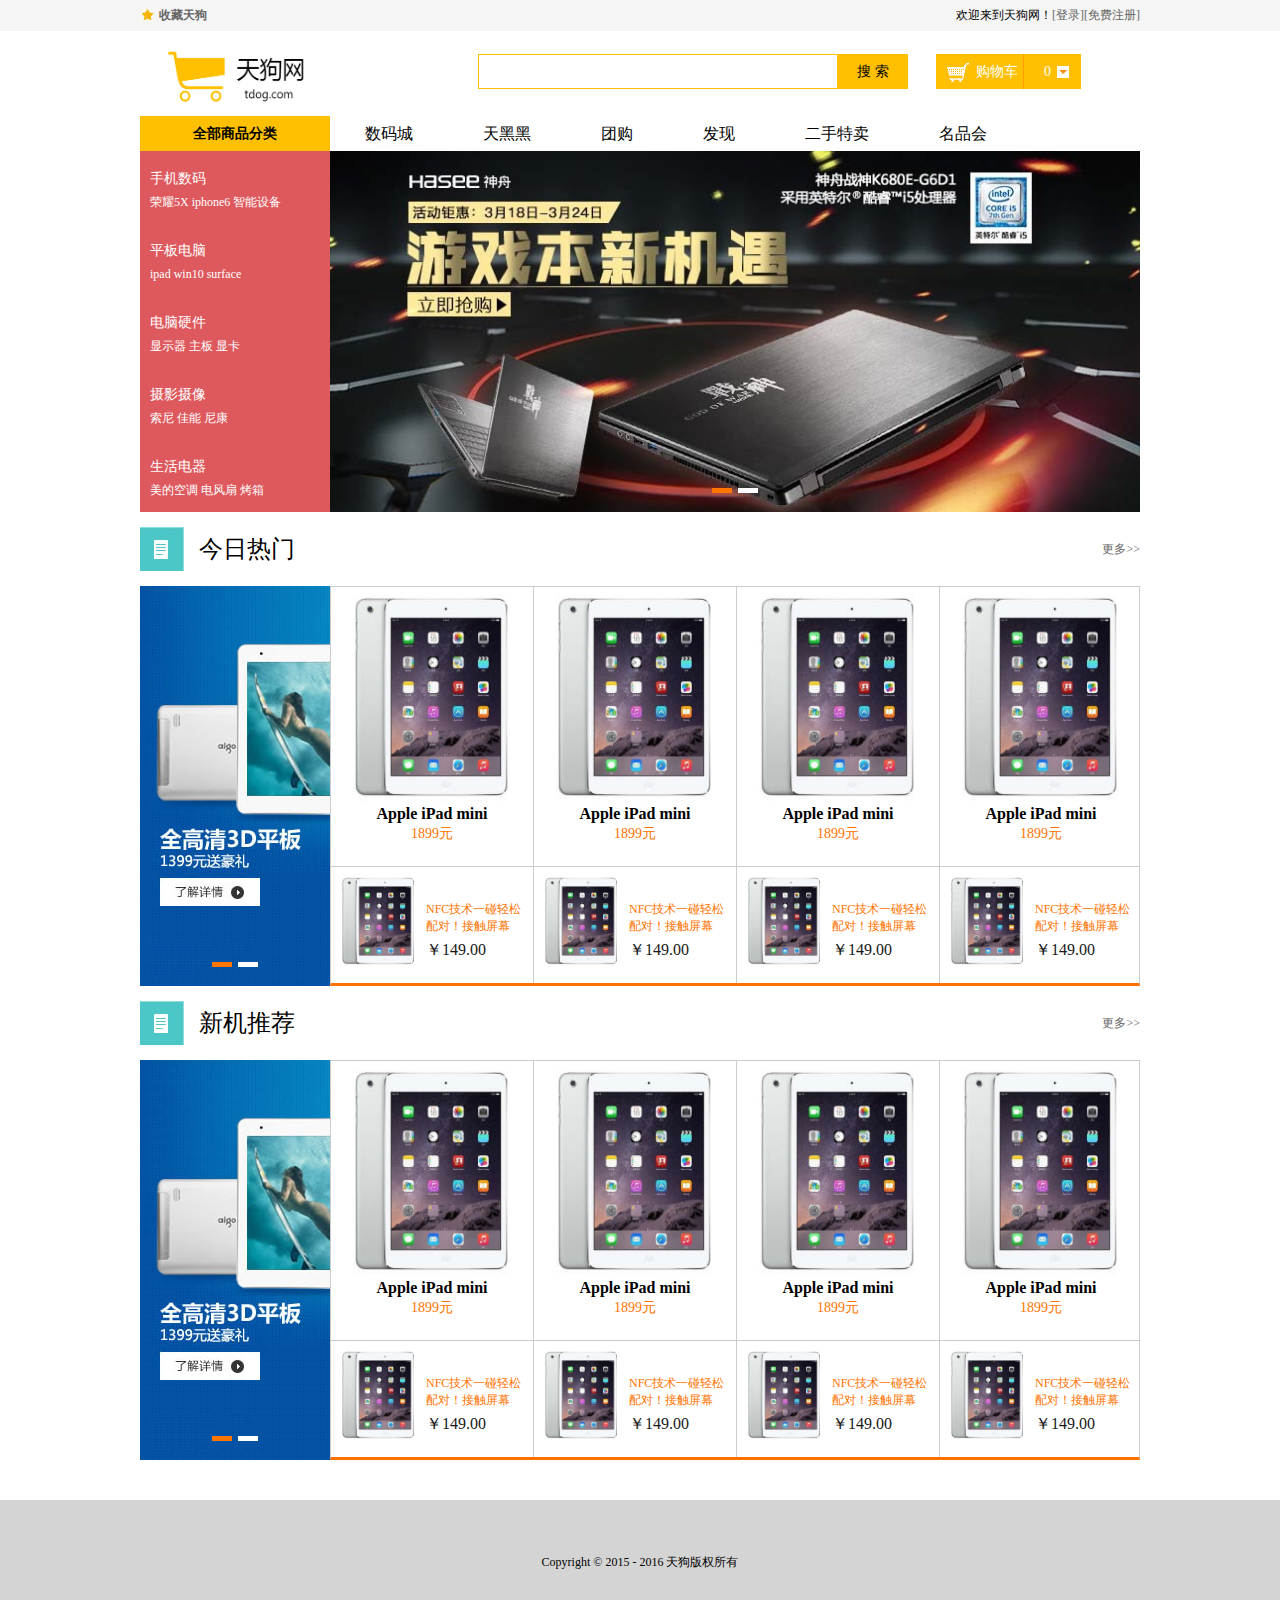
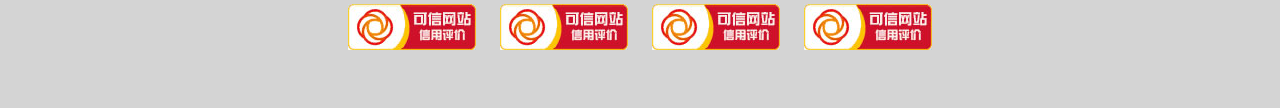
<file: index.html>
<!doctype html>
<html>
<head>
<meta charset="utf-8">
<title>天狗网主页</title>
<link type="text/css" rel="stylesheet" href="style/reset.css">
<link type="text/css" rel="stylesheet" href="style/main.css">
<link rel="shortcut icon" href="bitbug_favicon.ico" />
</head>
<body>
<div class="headerBar">
	<div class="topBar">
		<div class="comWidth">
			<div class="leftArea">
				<a href="#" class="collection">收藏天狗</a>
			</div>
			<div class="rightArea">
				欢迎来到天狗网！<a href="login.html">[登录]</a><a href="register.html">[免费注册]</a>
			</div>
		</div>
	</div>
	<div class="logoBar">
		<div class="comWidth clearfix">
			<div class="logo fl">
				<a href="#"><img src="images/logo.png" alt="天狗网"></a>
			</div>
			<div class="search_box fl">
				<input type="text" class="search_text fl">
				<input type="button" value="搜 索" class="search_btn fr">
			</div>
			<div class="shopCar fr">
				<span class="shopText fl">购物车</span>
				<span class="shopNum fl">0</span>
			</div>
		</div>
	</div>
	<div class="navBox">
		<div class="comWidth clearfix">
			<div class="shopClass fl">
				<h3>全部商品分类<i class="shopClass_icon"></i></h3>
				<div class="shopClass_show">
					<dl class="shopClass_item">
						<dt><a href="filter.html" class="b">手机数码</a></dt>
						<dd><a href="filter.html">荣耀5X</a> <a href="filter.html">iphone6</a> <a href="filter.html">智能设备</a></dd>
					</dl>
					<dl class="shopClass_item">
						<dt><a href="filter.html" class="b">平板电脑</a></dt>
						<dd><a href="filter.html">ipad</a> <a href="filter.html">win10</a> <a href="filter.html">surface</a></dd>
					</dl>
					<dl class="shopClass_item">
						<dt><a href="filter.html" class="b">电脑硬件</a></dt>
						<dd><a href="filter.html">显示器</a> <a href="filter.html">主板</a> <a href="filter.html">显卡</a></dd>
					</dl>
					<dl class="shopClass_item">
						<dt><a href="filter.html" class="b">摄影摄像</a></dt>
						<dd><a href="filter.html">索尼</a> <a href="filter.html">佳能</a> <a href="filter.html">尼康</a></dd>
					</dl>
					<dl class="shopClass_item">
						<dt><a href="filter.html" class="b">生活电器</a></dt>
						<dd><a href="filter.html">美的空调</a> <a href="filter.html">电风扇</a> <a href="filter.html">烤箱</a></dd>
					</dl>
				</div>
				<div>
					<div class="shopClass_list hide">
						<div class="shopClass_cont">
							<dl class="shopList_item">
								<dt>热门手机</dt>
								<dd>
									<a href="#">小米</a><a href="#">华为</a><a href="#">iphone</a><a href="#">三星</a><a href="#">oppo</a><a href="#">魅族</a>
								</dd>
							</dl>
							<dl class="shopList_item">
								<dt>特色手机</dt>
								<dd>
									<a href="#">千元</a><a href="#">指纹解锁</a><a href="#">2K屏</a><a href="#">yunos</a><a href="#">大屏</a><a href="#">双卡双待</a><a href="#">美颜</a><a href="#">外观</a><a href="#">性能怪兽</a><a href="#">合约机</a><a href="#">性价比</a><a href="#">个性设计</a><a href="#">高端</a>
								</dd>
							</dl>
							<dl class="shopList_item">
								<dt>智能设备</dt>
								<dd>
									<a href="#">智能手表</a><a href="#">智能手环</a><a href="#">VR</a><a href="#">无人机</a><a href="#">智能排插</a><a href="#">智能配件</a><a href="#">运动感知</a>
								</dd>
							</dl>
						</div>
					</div>
					<div class="shopClass_list hide">
						<div class="shopClass_cont">
							<dl class="shopList_item">
								<dt>笔记本</dt>
								<dd>
									<a href="#">分类</a><a href="#">分类</a><a href="#">分类</a><a href="#">分类</a><a href="#">分类</a><a href="#">分类</a>
								</dd>
							</dl>
							<dl class="shopList_item">
								<dt>平板</dt>
								<dd>
									<a href="#">分类</a><a href="#">分类</a><a href="#">分类</a><a href="#">分类</a><a href="#">分类</a><a href="#">分类</a><a href="#">分类</a><a href="#">分类</a><a href="#">分类</a><a href="#">分类</a><a href="#">分类</a><a href="#">分类</a><a href="#">分类</a>
								</dd>
							</dl>
						</div>
					</div>
					<div class="shopClass_list hide">
						<div class="shopClass_cont">
							<dl class="shopList_item">
								<dt>电脑组装</dt>
								<dd>
									<a href="#">分类</a><a href="#">分类</a><a href="#">分类</a><a href="#">分类</a><a href="#">分类</a><a href="#">分类</a>
								</dd>
							</dl>
							<dl class="shopList_item">
								<dt>外设配件</dt>
								<dd>
									<a href="#">分类</a><a href="#">分类</a><a href="#">分类</a><a href="#">分类</a><a href="#">分类</a><a href="#">分类</a><a href="#">分类</a><a href="#">分类</a><a href="#">分类</a><a href="#">分类</a><a href="#">分类</a><a href="#">分类</a><a href="#">分类</a>
								</dd>
							</dl>
							<dl class="shopList_item">
								<dt>移动存储</dt>
								<dd>
									<a href="#">分类</a><a href="#">分类</a><a href="#">分类</a><a href="#">分类</a><a href="#">分类</a><a href="#">分类</a><a href="#">分类</a>
								</dd>
							</dl>
						</div>
					</div>
					<div class="shopClass_list hide">
						<div class="shopClass_cont">
							<dl class="shopList_item">
								<dt>数码相机</dt>
								<dd>
									<a href="#">分类</a><a href="#">分类</a><a href="#">分类</a><a href="#">分类</a><a href="#">分类</a><a href="#">分类</a>
								</dd>
							</dl>
							<dl class="shopList_item">
								<dt>专业单反</dt>
								<dd>
									<a href="#">分类</a><a href="#">分类</a><a href="#">分类</a><a href="#">分类</a><a href="#">分类</a><a href="#">分类</a><a href="#">分类</a><a href="#">分类</a><a href="#">分类</a><a href="#">分类</a><a href="#">分类</a><a href="#">分类</a><a href="#">分类</a>
								</dd>
							</dl>
						</div>
					</div>
					<div class="shopClass_list hide">
						<div class="shopClass_cont">
							<dl class="shopList_item">
								<dt>品牌产品</dt>
								<dd>
									<a href="#">分类</a><a href="#">分类</a><a href="#">分类</a><a href="#">分类</a><a href="#">分类</a><a href="#">分类</a>
								</dd>
							</dl>
							<dl class="shopList_item">
								<dt>厨房电器</dt>
								<dd>
									<a href="#">分类</a><a href="#">分类</a><a href="#">分类</a><a href="#">分类</a><a href="#">分类</a><a href="#">分类</a><a href="#">分类</a><a href="#">分类</a><a href="#">分类</a><a href="#">分类</a><a href="#">分类</a><a href="#">分类</a><a href="#">分类</a>
								</dd>
							</dl>
							<dl class="shopList_item">
								<dt>生活电器</dt>
								<dd>
									<a href="#">分类</a><a href="#">分类</a><a href="#">分类</a><a href="#">分类</a><a href="#">分类</a><a href="#">分类</a><a href="#">分类</a>
								</dd>
							</dl>
						</div>
					</div>
				</div>
			</div>
			<ul class="nav fl">
				<li><a href="#" class="active">数码城</a></li>
				<li><a href="#">天黑黑</a></li>
				<li><a href="#">团购</a></li>
				<li><a href="#">发现</a></li>
				<li><a href="#">二手特卖</a></li>
				<li><a href="#">名品会</a></li>
			</ul>
		</div>
	</div>
	</div>
<div class="banner comWidth clearfix">
	<div class="banner_bar banner_big">
		<ul class="imgBox">
			<li><a href="#"><img src="images/banner/banner_01.jpg" alt="banner"></a></li>
			<li><a href="#"><img src="images/banner/banner_02.jpg" alt="banner"></a></li>
			<li><a href="#"><img src="images/banner/banner_01.jpg" alt="banner"></a></li>
		</ul>
		<div class="imgNum">
			<a href="#" class="active"></a><a href="#"></a>
		</div>
	</div>
</div>
<div class="shopTit comWidth">
	<span class="icon"></span><h3>今日热门</h3>
	<a href="#" class="more">更多&gt;&gt;</a>
</div>
<div class="shopList comWidth clearfix">
	<div class="leftArea">
		<div class="banner_bar banner_sm">
			<ul class="imgBox">
				<li><a href="#"><img src="images/banner/banner_sm_01.jpg" alt="banner"></a></li>
				<li><a href="#"><img src="images/banner/banner_sm_02.jpg" alt="banner"></a></li>
				<li><a href="#"><img src="images/banner/banner_sm_01.jpg" alt="banner"></a></li>
			</ul>
			<div class="imgNum">
				<a href="#" class="active"></a><a href="#"></a>
			</div>
		</div>
	</div>
	<div class="rightArea">
		<div class="shopList_top clearfix">
			<div class="shop_item">
				<div class="shop_img">
					<a href="details.html"><img src="images/shopImg.jpg" alt=""></a>
				</div>
				<h3>Apple iPad mini</h3>
				<p>1899元</p>
			</div>
			<div class="shop_item">
				<div class="shop_img">
					<a href="details.html"><img src="images/shopImg.jpg" alt=""></a>
				</div>
				<h3>Apple iPad mini</h3>
				<p>1899元</p>
			</div>
			<div class="shop_item">
				<div class="shop_img">
					<a href="details.html"><img src="images/shopImg.jpg" alt=""></a>
				</div>
				<h3>Apple iPad mini</h3>
				<p>1899元</p>
			</div>
			<div class="shop_item">
				<div class="shop_img">
					<a href="details.html"><img src="images/shopImg.jpg" alt=""></a>
				</div>
				<h3>Apple iPad mini</h3>
				<p>1899元</p>
			</div>
		</div>
		<div class="shopList_sm clearfix">
			<div class="shopItem_sm">
				<div class="shopItem_smImg">
					<a href="details.html"><img src="images/shopImg.jpg" alt=""></a>
				</div>
				<div class="shopItem_text">
					<p>NFC技术一碰轻松配对！接触屏幕</p>
					<h3>￥149.00	</h3>
				</div>
			</div>
			<div class="shopItem_sm">
				<div class="shopItem_smImg">
					<a href="details.html"><img src="images/shopImg.jpg" alt=""></a>
				</div>
				<div class="shopItem_text">
					<p>NFC技术一碰轻松配对！接触屏幕</p>
					<h3>￥149.00	</h3>
				</div>
			</div>
			<div class="shopItem_sm">
				<div class="shopItem_smImg">
					<a href="details.html"><img src="images/shopImg.jpg" alt=""></a>
				</div>
				<div class="shopItem_text">
					<p>NFC技术一碰轻松配对！接触屏幕</p>
					<h3>￥149.00	</h3>
				</div>
			</div>
			<div class="shopItem_sm">
				<div class="shopItem_smImg">
					<a href="details.html"><img src="images/shopImg.jpg" alt=""></a>
				</div>
				<div class="shopItem_text">
					<p>NFC技术一碰轻松配对！接触屏幕</p>
					<h3>￥149.00	</h3>
				</div>
			</div>
		</div>
	</div>
</div>
<div class="shopTit comWidth">
	<span class="icon"></span><h3>新机推荐</h3>
	<a href="#" class="more">更多&gt;&gt;</a>
</div>
<div class="shopList comWidth clearfix">
	<div class="leftArea">
		<div class="banner_bar banner_sm">
			<ul class="imgBox">
				<li><a href="#"><img src="images/banner/banner_sm_01.jpg" alt="banner"></a></li>
				<li><a href="#"><img src="images/banner/banner_sm_02.jpg" alt="banner"></a></li>
				<li><a href="#"><img src="images/banner/banner_sm_01.jpg" alt="banner"></a></li>
			</ul>
			<div class="imgNum">
				<a href="#" class="active"><a href="#"></a>
			</div>
		</div>
	</div>
	<div class="rightArea">
		<div class="shopList_top clearfix">
			<div class="shop_item">
				<div class="shop_img">
					<a href="details.html"><img src="images/shopImg.jpg" alt=""></a>
				</div>
				<h3>Apple iPad mini</h3>
				<p>1899元</p>
			</div>
			<div class="shop_item">
				<div class="shop_img">
					<a href="details.html"><img src="images/shopImg.jpg" alt=""></a>
				</div>
				<h3>Apple iPad mini</h3>
				<p>1899元</p>
			</div>
			<div class="shop_item">
				<div class="shop_img">
					<a href="details.html"><img src="images/shopImg.jpg" alt=""></a>
				</div>
				<h3>Apple iPad mini</h3>
				<p>1899元</p>
			</div>
			<div class="shop_item">
				<div class="shop_img">
					<a href="details.html"><img src="images/shopImg.jpg" alt=""></a>
				</div>
				<h3>Apple iPad mini</h3>
				<p>1899元</p>
			</div>
		</div>
		<div class="shopList_sm clearfix">
			<div class="shopItem_sm">
				<div class="shopItem_smImg">
					<a href="details.html"><img src="images/shopImg.jpg" alt=""></a>
				</div>
				<div class="shopItem_text">
					<p>NFC技术一碰轻松配对！接触屏幕</p>
					<h3>￥149.00	</h3>
				</div>
			</div>
			<div class="shopItem_sm">
				<div class="shopItem_smImg">
					<a href="details.html"><img src="images/shopImg.jpg" alt=""></a>
				</div>
				<div class="shopItem_text">
					<p>NFC技术一碰轻松配对！接触屏幕</p>
					<h3>￥149.00	</h3>
				</div>
			</div>
			<div class="shopItem_sm">
				<div class="shopItem_smImg">
					<a href="details.html"><img src="images/shopImg.jpg" alt=""></a>
				</div>
				<div class="shopItem_text">
					<p>NFC技术一碰轻松配对！接触屏幕</p>
					<h3>￥149.00	</h3>
				</div>
			</div>
			<div class="shopItem_sm">
				<div class="shopItem_smImg">
					<a href="details.html"><img src="images/shopImg.jpg" alt=""></a>
				</div>
				<div class="shopItem_text">
					<p>NFC技术一碰轻松配对！接触屏幕</p>
					<h3>￥149.00	</h3>
				</div>
			</div>
		</div>
	</div>
</div>
<div class="hr_25"></div>
<div class="footer">
	<p>Copyright &copy; 2015 - 2016 天狗版权所有</p>
	<p class="web"><a href="#"><img src="images/webLogo.jpg" alt="logo"></a><a href="#"><img src="images/webLogo.jpg" alt="logo"></a><a href="#"><img src="images/webLogo.jpg" alt="logo"></a><a href="#"><img src="images/webLogo.jpg" alt="logo"></a></p>
</div>
<script src="js/jquery.min.js"></script>
<script src="js/main.js"></script>
</body>
</html>
</file>
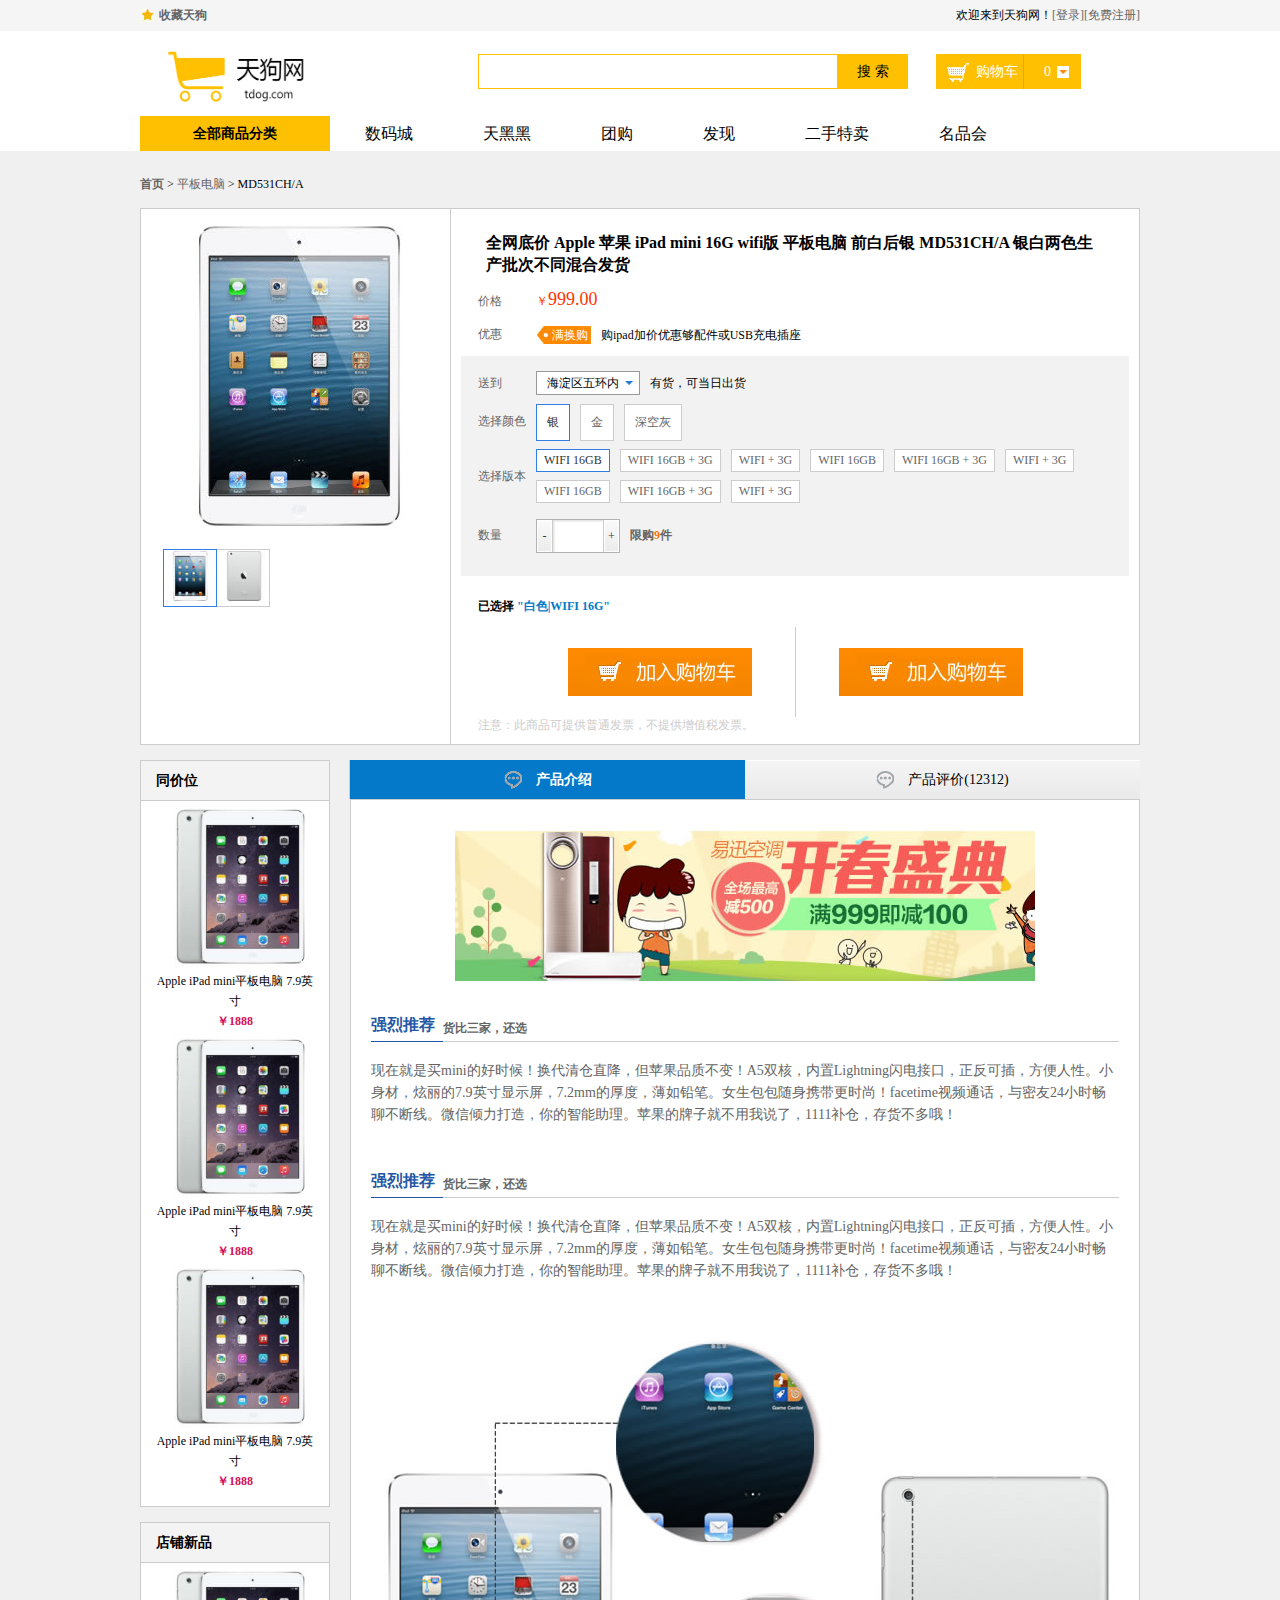
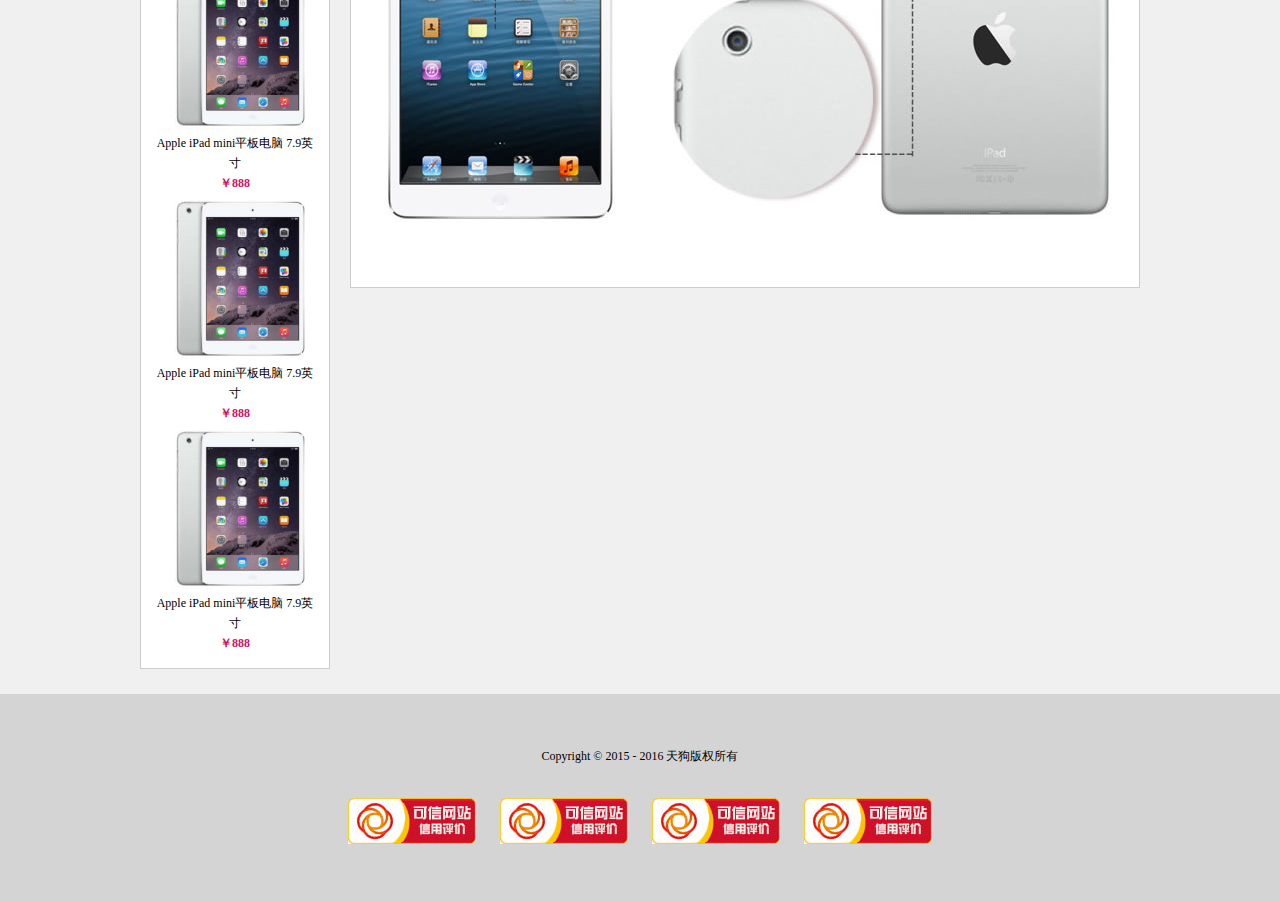
<file: details.html>
<!doctype html>
<html>
<head>
<meta charset="utf-8">
<title>商品详情页</title>
<link type="text/css" rel="stylesheet" href="style/reset.css">
<link type="text/css" rel="stylesheet" href="style/main.css">
<link rel="shortcut icon" href="bitbug_favicon.ico" />
</head>
<body class="grey">
<div class="headerBar">
	<div class="topBar">
		<div class="comWidth">
			<div class="leftArea">
				<a href="#" class="collection">收藏天狗</a>
			</div>
			<div class="rightArea">
				欢迎来到天狗网！<a href="login.html">[登录]</a><a href="register.html">[免费注册]</a>
			</div>
		</div>
	</div>
	<div class="logoBar">
		<div class="comWidth">
			<div class="logo fl">
				<a href="index.html"><img src="images/logo.png" alt="天狗网"></a>
			</div>
			<div class="search_box fl">
				<input type="text" class="search_text fl">
				<input type="button" value="搜 索" class="search_btn fr">
			</div>
			<div class="shopCar fr">
				<span class="shopText fl">购物车</span>
				<span class="shopNum fl">0</span>
			</div>
		</div>
	</div>
	<div class="navBox">
		<div class="comWidth clearfix">
			<div class="shopClass fl">
				<h3>全部商品分类<i class="shopClass_icon"></i></h3>
			</div>
			<ul class="nav fl">
				<li><a href="#">数码城</a></li>
				<li><a href="#">天黑黑</a></li>
				<li><a href="#">团购</a></li>
				<li><a href="#">发现</a></li>
				<li><a href="#">二手特卖</a></li>
				<li><a href="#">名品会</a></li>
			</ul>
		</div>
	</div>
</div>
<div class="userPosition comWidth">
	<strong><a href="#">首页</a></strong>
	<span>&nbsp;&gt;&nbsp;</span>
	<a href="#">平板电脑</a>
	<span>&nbsp;&gt;&nbsp;</span>
	<em>MD531CH/A</em>
</div>
<div class="description_info comWidth">
	<div class="description clearfix">
		<div class="leftArea">
			<div class="description_imgs">
				<div class="big">
					<img src="images/des_big.jpg">
					<img src="images/des_big2.jpg" class="hide">
				</div>
				<ul class="des_smimg clearfix">
					<li class="active"><a href="##"><img src="images/des_sm.jpg"></a></li>
					<li><a href="##"><img src="images/des_sm2.jpg"></a></li>
				</ul>
			</div>
		</div>
		<div class="rightArea">
			<div class="des_content">
				<h3 class="des_content_tit">全网底价 Apple 苹果 iPad mini 16G wifi版 平板电脑 前白后银 MD531CH/A 银白两色生
产批次不同混合发货</h3>
				<div class="dl clearfix">
					<div class="dt">价格</div>
					<div class="dd clearfix"><span class="des_money"><em>￥</em>999.00</span></div>
				</div>
				<div class="dl clearfix">
					<div class="dt">优惠</div>
					<div class="dd clearfix"><span class="hg"><i class="hg_icon">满换购</i><em>购ipad加价优惠够配件或USB充电插座</em></span></div>
				</div>
				<div class="des_position">
					<div class="dl clearfix">
						<div class="dt">送到</div>
						<div class="dd clearfix">
							<div class="select">
								<h3>海淀区五环内</h3><span></span>
							</div>
							<span class="theGoods">有货，可当日出货</span>
						</div>
					</div>
					<div class="dl clearfix">
						<div class="dt colorSelect">选择颜色</div>
						<div class="dd clearfix">
							<div class="des_item des_item_acitve">
								银
							</div>
							<div class="des_item">
								金
							</div>
							<div class="des_item">
								深空灰
							</div>
						</div>
					</div>
					<div class="dl clearfix">
						<div class="dt des_select_more">选择版本</div>
						<div class="dd clearfix ">
							<div class="des_item des_item_sm des_item_acitve">
								WIFI 16GB
							</div>
							<div class="des_item des_item_sm">
								WIFI 16GB + 3G
							</div>
							<div class="des_item des_item_sm">
								WIFI + 3G
							</div>
							<div class="des_item des_item_sm">
								WIFI 16GB
							</div>
							<div class="des_item des_item_sm">
								WIFI 16GB + 3G
							</div>
							<div class="des_item des_item_sm">
								WIFI + 3G
							</div>
							<div class="des_item des_item_sm">
								WIFI 16GB
							</div>
							<div class="des_item des_item_sm">
								WIFI 16GB + 3G
							</div>
							<div class="des_item des_item_sm">
								WIFI + 3G
							</div>
						</div>
					</div>
					<div class="dl">
						<div class="dt des_num">数量</div>
						<div class="dd clearfix">
							<div class="des_number">
								<div class="reduction">-</div>
								<div class="des_input">
									<input type="text">
								</div>
								<div class="plus">+</div>
							</div>
							<span class="xg">限购<em>9</em>件</span>
						</div>
					</div>
				</div>
				<div class="des_select">
					已选择 <span>"白色|WIFI 16G"</span>
				</div>
				<div class="shop_buy">
					<a href="#" class="shopping_btn"></a>
					<span class="line"></span>
					<a href="#" class="buy_btn"></a>
				</div>
				<div class="notes">
					注意：此商品可提供普通发票，不提供增值税发票。
				</div>
			</div>
		</div>
	</div>
</div>
<div class="hr_15"></div>
<div class="des_info comWidth clearfix">
	<div class="leftArea">
		<div class="recommend">
			<h3 class="tit">同价位</h3>
			<div class="item">
				<div class="item_cont">
					<div class="img_item">
						<a href="#"><img src="images/shopImg.jpg" alt=""></a>
					</div>
					<p><a href="#">Apple iPad mini平板电脑 7.9英寸</a></p>
					<p class="money">￥1888</p>
				</div>
			</div>
			<div class="item">
				<div class="item_cont">
					<div class="img_item">
						<a href="#"><img src="images/shopImg.jpg" alt=""></a>
					</div>
					<p><a href="#">Apple iPad mini平板电脑 7.9英寸</a></p>
					<p class="money">￥1888</p>
				</div>
			</div>
			<div class="item">
				<div class="item_cont">
					<div class="img_item">
						<a href="#"><img src="images/shopImg.jpg" alt=""></a>
					</div>
					<p><a href="#">Apple iPad mini平板电脑 7.9英寸</a></p>
					<p class="money">￥1888</p>
				</div>
			</div>
		</div>
		<div class="hr_15"></div>
		<div class="recommend">
			<h3 class="tit">店铺新品</h3>
			<div class="item">
				<div class="item_cont">
					<div class="img_item">
						<a href="#"><img src="images/shopImg.jpg" alt=""></a>
					</div>
					<p><a href="#">Apple iPad mini平板电脑 7.9英寸</a></p>
					<p class="money">￥888</p>
				</div>
			</div>
			<div class="item">
				<div class="item_cont">
					<div class="img_item">
						<a href="#"><img src="images/shopImg.jpg" alt=""></a>
					</div>
					<p><a href="#">Apple iPad mini平板电脑 7.9英寸</a></p>
					<p class="money">￥888</p>
				</div>
			</div>
			<div class="item">
				<div class="item_cont">
					<div class="img_item">
						<a href="#"><img src="images/shopImg.jpg" alt=""></a>
					</div>
					<p><a href="#">Apple iPad mini平板电脑 7.9英寸</a></p>
					<p class="money">￥888</p>
				</div>
			</div>
		</div>
	</div>
	<div class="rightArea">
		<ul class="des_tit">
			<li class="active"><span>产品介绍</span></li>
			<li><span>产品评价(12312)</span></li>
		</ul>
		<div>
			<div class="des_infoContent">
				<div class="ad">
					<a href="#"><img src="images/ad.jpg"></a>
				</div>
				<div class="info_text">
					<div class="info_tit">
						<h3>强烈推荐</h3><h4>货比三家，还选</h4>
					</div>
					<p>现在就是买mini的好时候！换代清仓直降，但苹果品质不变！A5双核，内置Lightning闪电接口，正反可插，方便人性。小身材，炫丽的7.9英寸显示屏，7.2mm的厚度，薄如铅笔。女生包包随身携带更时尚！facetime视频通话，与密友24小时畅聊不断线。微信倾力打造，你的智能助理。苹果的牌子就不用我说了，1111补仓，存货不多哦！</p>
					<div class="hr_45"></div>
					<div class="info_tit">
						<h3>强烈推荐</h3><h4>货比三家，还选</h4>
					</div>
					<p>现在就是买mini的好时候！换代清仓直降，但苹果品质不变！A5双核，内置Lightning闪电接口，正反可插，方便人性。小身材，炫丽的7.9英寸显示屏，7.2mm的厚度，薄如铅笔。女生包包随身携带更时尚！facetime视频通话，与密友24小时畅聊不断线。微信倾力打造，你的智能助理。苹果的牌子就不用我说了，1111补仓，存货不多哦！</p>
					<div class="hr_45"></div>
					<img src="images/pad.jpg" class="center">
					<div class="hr_45"></div>
				</div>
			</div>
			<div class="des_infoContent hide">
				<h3 class="shopDes_tit">商品评价</h3>
				<div class="score_box clearfix">
					<div class="score">
						<span>4.7</span><em>分</em>
					</div>
					<div class="score_speed">
						<ul class="score_speed_text">
							<li class="speed_01">非常不满意</li>
							<li class="speed_02">不满意</li>
							<li class="speed_03">一般</li>
							<li class="speed_04">满意</li>
							<li>非常满意</li>
						</ul>
						<div class="score_num">
							4.7<i></i>
						</div>
						<p>共12345位买家参与评分</p>
					</div>
				</div>
				<div class="review_tab">
					<ul class="review fl">
						<li><a href="#" class="active">全部</a></li>
						<li><a href="#">满意（3121）</a></li>
						<li><a href="#">一般（321）</a></li>
						<li><a href="#">不满意（1121）</a></li>
					</ul>
					<div class="review_sort fr">
						<a href="#" class="review_time">时间排序</a><a href="#" class="review_reco">推荐排序</a>
					</div>
				</div>
				<div class="review_listBox">
					<div class="review_list clearfix">
						<div class="review_userHead fl">
							<div class="review_user">
								<img src="images/userhead.jpg" alt="">
								<p>18***42</p>
								<p>金色会员</p>
							</div>
						</div>
						<div class="review_cont">
							<div class="review_t clearfix">
								<div class="starsBox fl"><span class="stars"></span><span class="stars"></span><span class="stars"></span><span class="stars"></span><span class="stars"></span></div>
								<span class="stars_text fl">5分 满意</span>
							</div>
							<p>宝贝不错，物美价廉</p>
							<p><a href="#" class="ding">顶(0)</a><a href="#" class="cai">踩(0)</a></p>
						</div>
					</div>
					<div class="review_list clearfix">
						<div class="review_userHead fl">
							<div class="review_user">
								<img src="images/userhead.jpg" alt="">
								<p>18***42</p>
								<p>金色会员</p>
							</div>
						</div>
						<div class="review_cont">
							<div class="review_t clearfix">
								<div class="starsBox fl"><span class="stars"></span><span class="stars"></span><span class="stars"></span><span class="stars"></span><span class="stars"></span></div>
								<span class="stars_text fl">5分 满意</span>
							</div>
							<p>宝贝不错，物美价廉</p>
							<p><a href="#" class="ding">顶(0)</a><a href="#" class="cai">踩(0)</a></p>
						</div>
					</div>
					<div class="hr_25"></div>
				</div>
			</div>
		</div>

	</div>
</div>
<div class="hr_25"></div>
<div class="footer">
	<p>Copyright &copy; 2015 - 2016 天狗版权所有</p>
	<p class="web"><a href="#"><img src="images/webLogo.jpg" alt="logo"></a><a href="#"><img src="images/webLogo.jpg" alt="logo"></a><a href="#"><img src="images/webLogo.jpg" alt="logo"></a><a href="#"><img src="images/webLogo.jpg" alt="logo"></a></p>
<script src="js/jquery.min.js"></script>
<script src="js/main.js"></script>
</div>
</body>
</html>
</file>
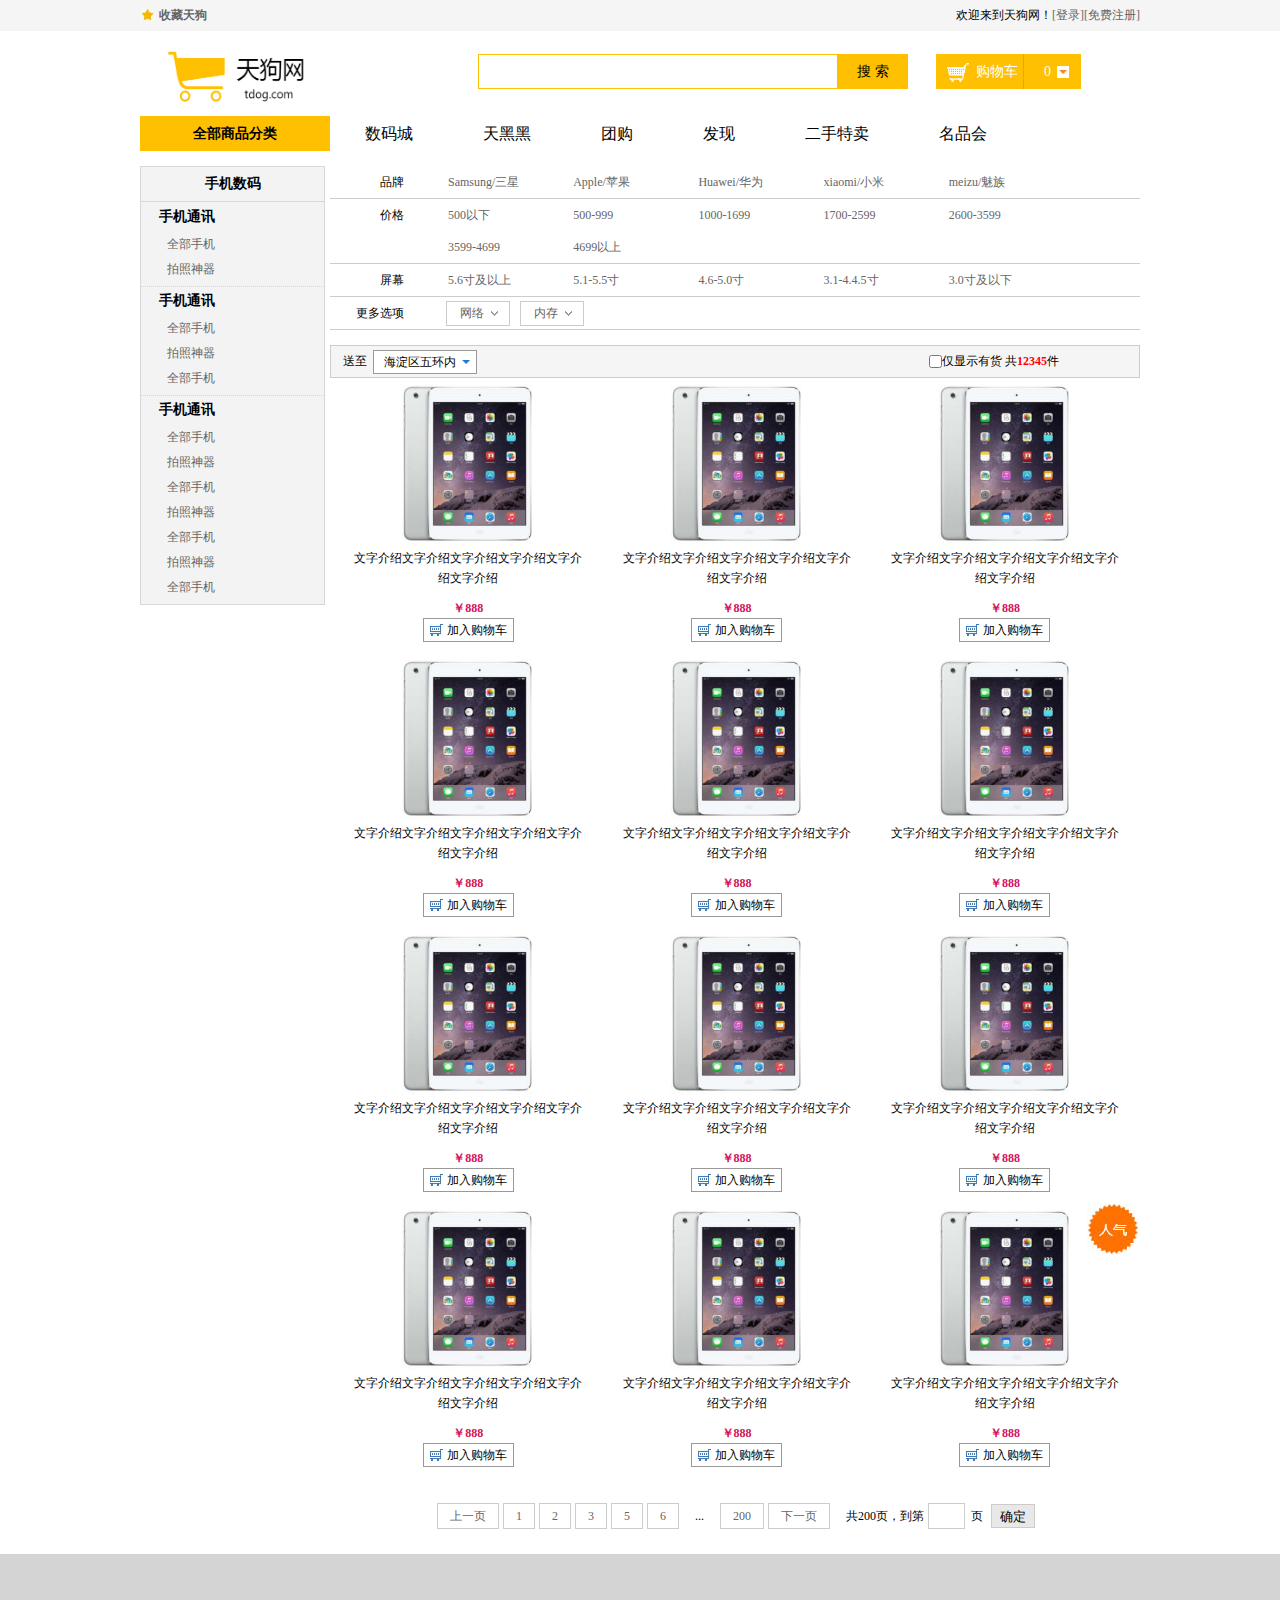
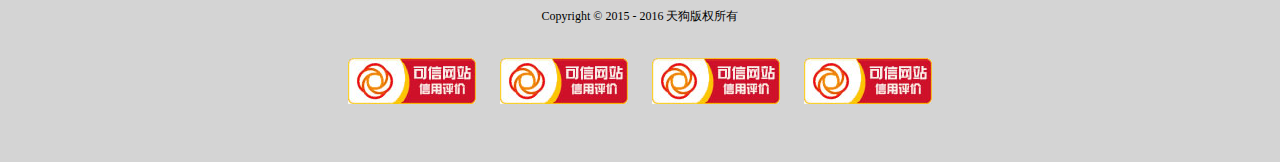
<file: filter.html>
<!doctype html>
<html>
<head>
<meta charset="utf-8">
<title>筛选页</title>
<link type="text/css" rel="stylesheet" href="style/reset.css">
<link type="text/css" rel="stylesheet" href="style/main.css">
<link rel="shortcut icon" href="bitbug_favicon.ico" />
</head>
<body>
<div class="headerBar">
	<div class="topBar">
		<div class="comWidth">
			<div class="leftArea">
				<a href="#" class="collection">收藏天狗</a>
			</div>
			<div class="rightArea">
				欢迎来到天狗网！<a href="login.html">[登录]</a><a href="register.html">[免费注册]</a>
			</div>
		</div>
	</div>
	<div class="logoBar">
		<div class="comWidth">
			<div class="logo fl">
				<a href="index.html"><img src="images/logo.png" alt="天狗网"></a>
			</div>
			<div class="search_box fl">
				<input type="text" class="search_text fl">
				<input type="button" value="搜 索" class="search_btn fr">
			</div>
			<div class="shopCar fr">
				<span class="shopText fl">购物车</span>
				<span class="shopNum fl">0</span>
			</div>
		</div>
	</div>
	<div class="navBox">
		<div class="comWidth clearfix">
			<div class="shopClass fl">
				<h3>全部商品分类<i class="shopClass_icon"></i></h3>
			</div>
			<ul class="nav fl">
				<li><a href="#">数码城</a></li>
				<li><a href="#">天黑黑</a></li>
				<li><a href="#">团购</a></li>
				<li><a href="#">发现</a></li>
				<li><a href="#">二手特卖</a></li>
				<li><a href="#">名品会</a></li>
			</ul>
		</div>
	</div>
</div>
<div class="hr_15"></div>
<div class="comWidth clearfix products">
	<div class="leftArea">
		<div class="leftNav vertical">
			<h3 class="nav_title">手机数码</h3>
			<div class="nav_cont">
				<h3>手机通讯</h3>
				<ul class="navCont_list clearfix">
					<li><a href="#">全部手机</a></li>
					<li><a href="#">拍照神器</a></li>
				</ul>
			</div>
			<div class="nav_cont">
				<h3>手机通讯</h3>
				<ul class="navCont_list clearfix">
					<li><a href="#">全部手机</a></li>
					<li><a href="#">拍照神器</a></li>
					<li><a href="#">全部手机</a></li>
				</ul>
			</div>
			<div class="nav_cont">
				<h3>手机通讯</h3>
				<ul class="navCont_list clearfix">
					<li><a href="#">全部手机</a></li>
					<li><a href="#">拍照神器</a></li>
					<li><a href="#">全部手机</a></li>
					<li><a href="#">拍照神器</a></li>
					<li><a href="#">全部手机</a></li>
					<li><a href="#">拍照神器</a></li>
					<li><a href="#">全部手机</a></li>
				</ul>
			</div>
		</div>
	</div>
	<div class="rightArea">
		<div class="screening_box">
			<dl class="screening clearfix">
				<dt>品牌</dt>
				<dd class="screening_list">
					<ul class="clearfix">
						<li><a href="#">Samsung/三星</a></li>
						<li><a href="#">Apple/苹果</a></li>
						<li><a href="#">Huawei/华为</a></li>
						<li><a href="#">xiaomi/小米</a></li>
						<li><a href="#">meizu/魅族</a></li>
					</ul>
				</dd>
			</dl>
			<dl class="screening clearfix">
				<dt>价格</dt>
				<dd class="screening_list">
					<ul class="clearfix">
						<li><a href="#">500以下</a></li>
						<li><a href="#">500-999</a></li>
						<li><a href="#">1000-1699</a></li>
						<li><a href="#">1700-2599</a></li>
						<li><a href="#">2600-3599</a></li>
						<li><a href="#">3599-4699</a></li>
						<li><a href="#">4699以上</a></li>
					</ul>
				</dd>
			</dl>
			<dl class="screening clearfix">
				<dt>屏幕</dt>
				<dd class="screening_list">
					<ul class="clearfix">
						<li><a href="#">5.6寸及以上</a></li>
						<li><a href="#">5.1-5.5寸</a></li>
						<li><a href="#">4.6-5.0寸</a></li>
						<li><a href="#">3.1-4.4.5寸</a></li>
						<li><a href="#">3.0寸及以下</a></li>

					</ul>
				</dd>
			</dl>
			<dl class="screening clearfix">
				<dt>更多选项</dt>
				<dd class="screening_list">
					<div class="screen_more">
						<a href="#">网络</a>
					</div>
					<div class="screen_more">
						<a href="#">内存</a>
					</div>
				</dd>
			</dl>
		</div>
		<div class="hr_15"></div>
		<div class="addInfo">
			<div class="address">
				<span class="add_text">送至</span>
				<div class="select">
					<h3>海淀区五环内</h3><span></span>
				</div>
			</div>
			<div class="fr screen_text">
				<span class="check">
					<input type="checkbox" id="check"><label for="check">仅显示有货</label>
				</span>
				<span class="shop_number">
					共<em>12345</em>件
				</span>
			</div>
		</div>
		<div class="products_list screening_list_more clearfix">
			<div class="item">
				<div class="item_cont">
					<div class="img_item">
						<a href="details.html"><img src="images/shopImg.jpg" alt=""></a>
					</div>
					<p><a href="details.html">文字介绍文字介绍文字介绍文字介绍文字介绍文字介绍</a></p>
					<p class="money">￥888</p>
					<p><a href="#" class="addCar">加入购物车</a></p>
				</div>
			</div>
			<div class="item">
				<div class="item_cont">
					<div class="img_item">
						<a href="details.html"><img src="images/shopImg.jpg" alt=""></a>
					</div>
					<p><a href="details.html">文字介绍文字介绍文字介绍文字介绍文字介绍文字介绍</a></p>
					<p class="money">￥888</p>
					<p><a href="#" class="addCar">加入购物车</a></p>
				</div>
			</div>
			<div class="item">
				<div class="item_cont">
					<div class="img_item">
						<a href="details.html"><img src="images/shopImg.jpg" alt=""></a>
					</div>
					<p><a href="details.html">文字介绍文字介绍文字介绍文字介绍文字介绍文字介绍</a></p>
					<p class="money">￥888</p>
					<p><a href="#" class="addCar">加入购物车</a></p>
				</div>
			</div>
			<div class="item">
				<div class="item_cont">
					<div class="img_item">
						<a href="details.html"><img src="images/shopImg.jpg" alt=""></a>
					</div>
					<p><a href="details.html">文字介绍文字介绍文字介绍文字介绍文字介绍文字介绍</a></p>
					<p class="money">￥888</p>
					<p><a href="#" class="addCar">加入购物车</a></p>
				</div>
			</div>
			<div class="item">
				<div class="item_cont">
					<div class="img_item">
						<a href="details.html"><img src="images/shopImg.jpg" alt=""></a>
					</div>
					<p><a href="details.html">文字介绍文字介绍文字介绍文字介绍文字介绍文字介绍</a></p>
					<p class="money">￥888</p>
					<p><a href="#" class="addCar">加入购物车</a></p>
				</div>
			</div>
			<div class="item">
				<div class="item_cont">
					<div class="img_item">
						<a href="details.html"><img src="images/shopImg.jpg" alt=""></a>
					</div>
					<p><a href="details.html">文字介绍文字介绍文字介绍文字介绍文字介绍文字介绍</a></p>
					<p class="money">￥888</p>
					<p><a href="#" class="addCar">加入购物车</a></p>
				</div>
			</div>
			<div class="item">
				<div class="item_cont">
					<div class="img_item">
						<a href="details.html"><img src="images/shopImg.jpg" alt=""></a>
					</div>
					<p><a href="details.html">文字介绍文字介绍文字介绍文字介绍文字介绍文字介绍</a></p>
					<p class="money">￥888</p>
					<p><a href="#" class="addCar">加入购物车</a></p>
				</div>
			</div>
			<div class="item">
				<div class="item_cont">
					<div class="img_item">
						<a href="details.html"><img src="images/shopImg.jpg" alt=""></a>
					</div>
					<p><a href="details.html">文字介绍文字介绍文字介绍文字介绍文字介绍文字介绍</a></p>
					<p class="money">￥888</p>
					<p><a href="#" class="addCar">加入购物车</a></p>
				</div>
			</div>
			<div class="item">
				<div class="item_cont">
					<div class="img_item">
						<a href="details.html"><img src="images/shopImg.jpg" alt=""></a>
					</div>
					<p><a href="details.html">文字介绍文字介绍文字介绍文字介绍文字介绍文字介绍</a></p>
					<p class="money">￥888</p>
					<p><a href="#" class="addCar">加入购物车</a></p>
				</div>
			</div>
			<div class="item">
				<div class="item_cont">
					<div class="img_item">
						<a href="#"><img src="images/shopImg.jpg" alt=""></a>
					</div>
					<p><a href="#">文字介绍文字介绍文字介绍文字介绍文字介绍文字介绍</a></p>
					<p class="money">￥888</p>
					<p><a href="#" class="addCar">加入购物车</a></p>
				</div>
			</div>
			<div class="item">
				<div class="item_cont">
					<div class="img_item">
						<a href="#"><img src="images/shopImg.jpg" alt=""></a>
					</div>
					<p><a href="#">文字介绍文字介绍文字介绍文字介绍文字介绍文字介绍</a></p>
					<p class="money">￥888</p>
					<p><a href="#" class="addCar">加入购物车</a></p>
				</div>
			</div>
			<div class="item">
				<div class="item_cont">
					<div class="img_item">
						<a href="#"><img src="images/shopImg.jpg" alt=""></a>
					</div>
					<p><a href="#">文字介绍文字介绍文字介绍文字介绍文字介绍文字介绍</a></p>
					<p class="money">￥888</p>
					<p><a href="#" class="addCar">加入购物车</a></p>
				</div>
				<div class="hot"></div>
			</div>
		</div>
		<div class="hr_25"></div>
		<div class="page">
			<a href="##">上一页</a><a href="##">1</a><a href="##">2</a><a href="##">3</a><a href="##>4</a><a href="##">5</a><a href="##">6</a><span class="hl">...</span><a href="##">200</a><a href="##">下一页</a><span class="morePage">共200页，到第</span><input type="text" class="pageNum"><span class="ye">页</span><input type="button" value="确定" class="page_btn">
		</div>
	</div>
</div>
<div class="hr_25"></div>
<div class="footer">
	<p>Copyright &copy; 2015 - 2016 天狗版权所有</p>
	<p class="web"><a href="#"><img src="images/webLogo.jpg" alt="logo"></a><a href="#"><img src="images/webLogo.jpg" alt="logo"></a><a href="#"><img src="images/webLogo.jpg" alt="logo"></a><a href="#"><img src="images/webLogo.jpg" alt="logo"></a></p>
<script src="js/jquery.min.js"></script>
<script src="js/main.js"></script>
</div>
</body>
</html>
</file>
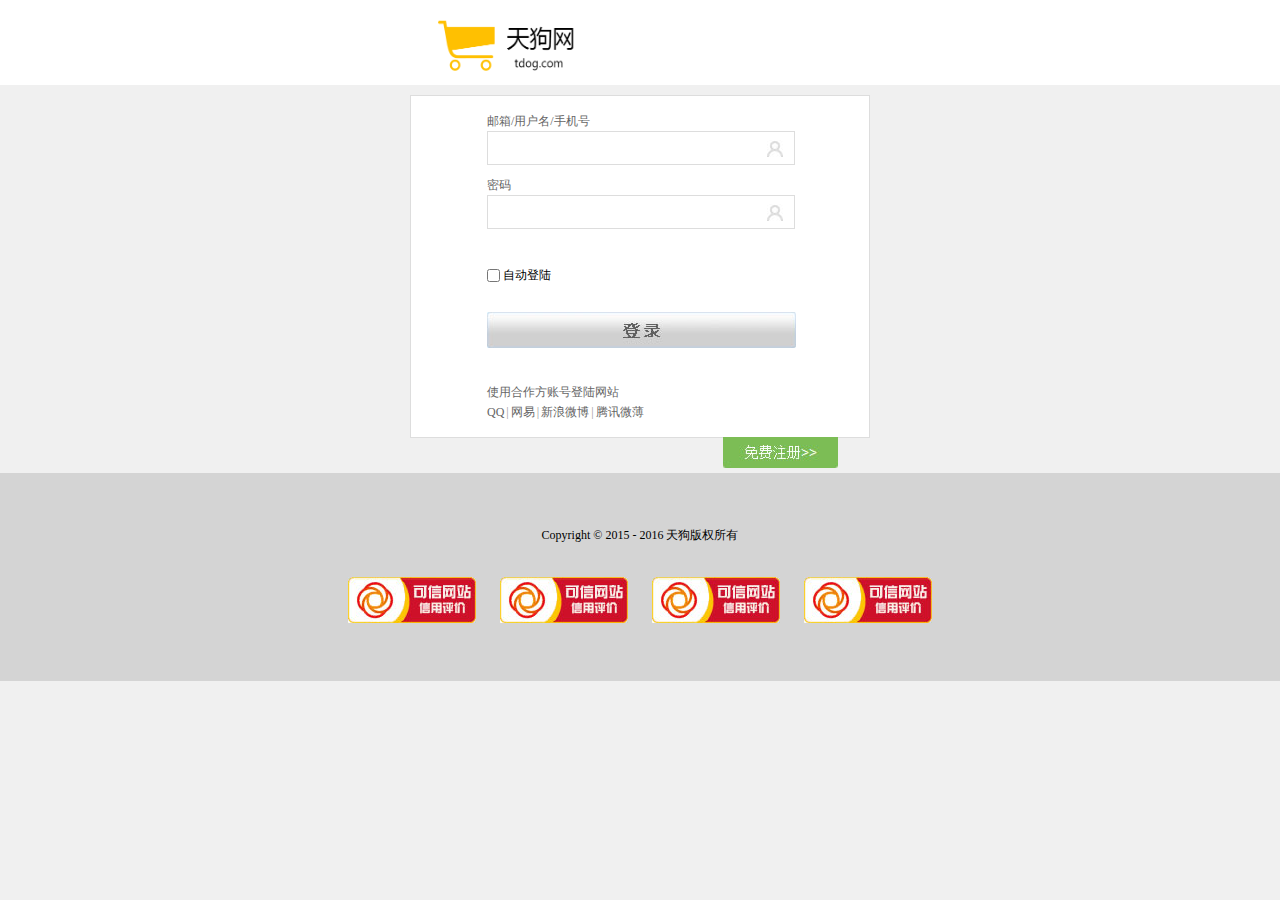
<file: login.html>
<!doctype html>
<html>
<head>
<meta charset="utf-8">
<title>登录页</title>
<link type="text/css" rel="stylesheet" href="style/reset.css">
<link type="text/css" rel="stylesheet" href="style/main.css">
<link rel="shortcut icon" href="bitbug_favicon.ico" />
</head>
<body class="grey">
<div class="headerBar">
	<div class="logoBar login_logo">
		<div class="comWidth">
			<div class="logo fl">
				<a href="index.html"><img src="images/logo.png" alt="天狗网"></a>
			</div>
			<h3 class="welcome_title">欢迎登陆</h3>
		</div>
	</div>
</div>

<div class="loginBox">
	<div class="login_cont">
		<ul class="login">
			<li class="l_tit">邮箱/用户名/手机号</li>
			<li class="mb_10"><input type="text" class="login_input user_icon"></li>
			<li class="l_tit">密码</li>
			<li class="mb_10"><input type="text" class="login_input user_icon"></li>
			<li class="autoLogin"><input type="checkbox" id="a1" class="checked"><label for="a1">自动登陆</label></li>
			<li><input type="button" value="" class="login_btn"></li>
		</ul>
		<div class="login_partners">
			<p class="l_tit">使用合作方账号登陆网站</p>
			<ul class="login_list clearfix">
				<li><a href="#">QQ</a></li>
				<li><span>|</span></li>
				<li><a href="#">网易</a></li>
				<li><span>|</span></li>
				<li><a href="#">新浪微博</a></li>
				<li><span>|</span></li>
				<li><a href="#">腾讯微薄</a></li>
			</ul>
		</div>
	</div>
	<a class="reg_link" href="register.html"></a>
</div>

<div class="hr_25"></div>
<div class="footer">
	<p>Copyright &copy; 2015 - 2016 天狗版权所有</p>
	<p class="web"><a href="#"><img src="images/webLogo.jpg" alt="logo"></a><a href="#"><img src="images/webLogo.jpg" alt="logo"></a><a href="#"><img src="images/webLogo.jpg" alt="logo"></a><a href="#"><img src="images/webLogo.jpg" alt="logo"></a></p>
</div>
</body>
</html>
</file>
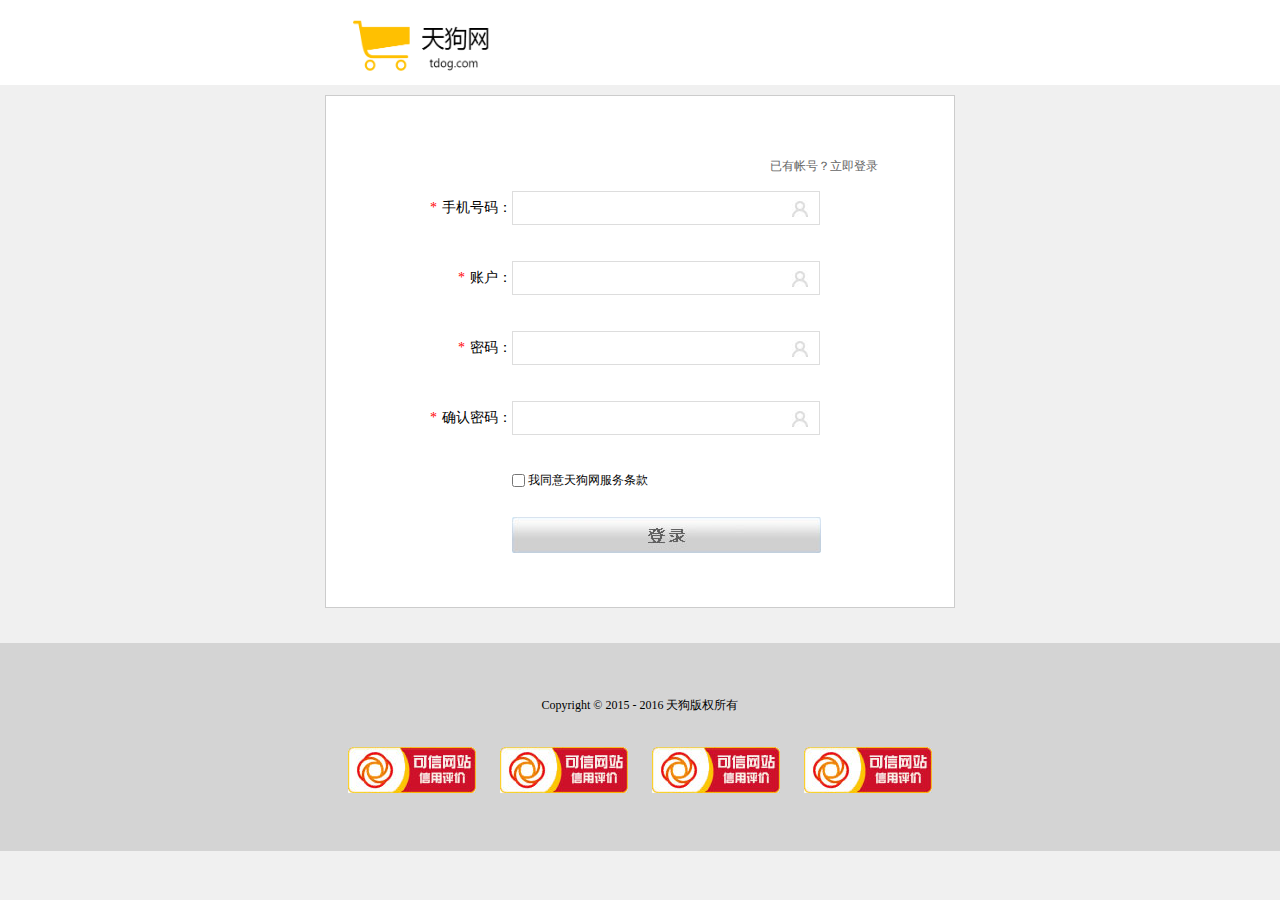
<file: register.html>
<!doctype html>
<html>
<head>
<meta charset="utf-8">
<title>注册页</title>
<link type="text/css" rel="stylesheet" href="style/reset.css">
<link type="text/css" rel="stylesheet" href="style/main.css">
<link rel="shortcut icon" href="bitbug_favicon.ico" />
</head>
<body class="grey">
<div class="headerBar">
	<div class="logoBar red_logo">
		<div class="comWidth">
			<div class="logo fl">
				<a href="index.html"><img src="images/logo.png" alt="天狗网"></a>
			</div>
			<h3 class="welcome_title">欢迎注册</h3>
		</div>
	</div>
</div>

<div class="regBox">
	<div class="login_cont">
		<div class="login_link"><a href="login.html">已有帐号？立即登录</a></div>
		<form id="myform">
			<ul class="login">
				<li><span class="reg_item"><i>*</i>手机号码：</span><div class="input_item"><input type="text" class="login_input user_icon" name="tel"></div></li>
				<li><span class="reg_item"><i>*</i>账户：</span><div class="input_item"><input type="text" class="login_input user_icon" name="username"></div></li>
				<li><span class="reg_item"><i>*</i>密码：</span><div class="input_item"><input type="password" class="login_input user_icon" name="password"></div></li>
				<li><span class="reg_item"><i>*</i>确认密码：</span><div class="input_item"><input type="password" class="login_input user_icon" name="confirmpass"></div></li>
				<li class="autoLogin"><span class="reg_item">&nbsp;</span><input type="checkbox" id="t1" class="checked"><label for="t1">我同意天狗网服务条款</label></li>
				<li><span class="reg_item">&nbsp;</span><input type="button" value="" class="login_btn"></li>
			</ul>
		</form>
	</div>
</div>

<div class="hr_25"></div>
<div class="footer">
	<p>Copyright &copy; 2015 - 2016 天狗版权所有</p>
	<p class="web"><a href="#"><img src="images/webLogo.jpg" alt="logo"></a><a href="#"><img src="images/webLogo.jpg" alt="logo"></a><a href="#"><img src="images/webLogo.jpg" alt="logo"></a><a href="#"><img src="images/webLogo.jpg" alt="logo"></a></p>
<script src="js/jquery.min.js"></script>
<script src="js/jquery.validate-1.13.1.js"></script>
<script src="js/main.js"></script>
</div>
</body>
</html>
</file>
<file: style/main.css>
@charset "utf-8";

/*工具样式*/
.comWidth{width:1000px; margin-left: auto;margin-right: auto;}
.leftArea{float:left;}
.rightArea{float:right;}
.hide{display:none;}
.show{display:block;}
.clearfix:after{content:"";display:block;clear:both;}
.clearfix{zoom:1;}
.fl{float:left;}
.fr{float:right;}
/*顶部导航*/
.topBar{height:31px; background-color:#F5F5F5; line-height:31px;}
.collection{background:url(../images/icon/collection.jpg) left center no-repeat; padding-left:19px; font-weight:bold;}
.topBar a:hover{color:#87cefa;}
/*logo*/
.logoBar{height:85px; background-color:#fff;}
.logo{padding-left:22px; padding-top:8px;}
.logo img{  width: 150px;  height: 69px; }
/*搜索框*/
.search_box{width:430px; padding-top:23px; padding-left:166px;}
.search_text{width:348px;height:33px; line-height:35px;padding:0 5px; background-color:#FFF;border: 1px solid #ffc001}
.search_btn{width:70px; height:35px; font-size:14px;background-color:#ffc001; color:#000;cursor: pointer}
/*购物车*/
.shopCar{width:145px; height:35px;background-color:#ffc001; margin-top:23px;font-size:14px;line-height: 35px; color:#FFF; margin-right:59px; display:inline;}
.shopText{height:100%; width:87px; background:url(../images/icon/shaoIcon.png) 10px center no-repeat; text-indent:40px;cursor: pointer}
.shopText:hover{color: #87cefa;}
.shopNum{width:27px; height:35px; border-left:#FF9C01 solid 1px; background:url(../images/icon/sj.jpg) 33px center no-repeat; text-align:right; padding-right:29px;}
/*导航*/
.navBox{height:35px; background-color:#fff; color:#000;}
.shopClass{width:190px; position:relative;}
.shopClass h3{text-align:center; line-height:35px;background: #ffc001}

.nav{line-height:35px;}
.nav li{float:left;}
.nav a{height:35px; display:inline-block; padding:0 35px; color:#000;font-size: 16px}
.nav a:hover{  color: #ff9900;  }
/*商品弹出列表*/
.shopClass_show{background-color:#de595d; position:absolute; left:0; top:35px; width:100%; padding-bottom:1px;}
.shopClass_item{padding:13px 10px; line-height:16px;}
.shopClass_item:hover{background:#f7f7f7;}
.shopClass_item:hover a{color: #000}
.shopClass_item dt{line-height:30px; overflow:hidden;}
.shopClass_item .b{ font-size:14px;}
.shopClass_item a{color:#FFF;}
.shopClass_item a:hover{text-decoration:underline;}


/*shopClass_item active 状态*/
.shopClass_active{background-color:#FFF; border-left:#4593FD solid 1px;}
.shopClass_active dt{background:none;}
.shopClass_active a{ color:#000;}
.shopClass_active .aLink{color:#FFF; text-decoration:none;}
/*弹出的菜单*/
.shopClass_list{width:568px; border:#CCC solid 1px;background: #fff; position:absolute; left:190px; top:35px;z-index: 9}
.shopClass_cont{padding:20px 40px 100px;}
.shopList_item{padding:10px 0; border-bottom:#CCC solid 1px;}
.shopList_item dt{color:#4B87D9; line-height:24px; font-weight:bold;font-size: 16px;}
.shopList_item dd{ line-height:24px;}
.shopList_item dd a{margin-right:12px;}


/*banner部分*/
.banner{margin-bottom:15px;}
.banner_bar{float:right; position:relative;overflow: hidden;}
.imgBox{position:absolute; left:0; top:0;}
.imgBox li{float:left;}
.imgBox img{display:block;}
.imgNum{position:absolute; left:0; bottom:15px; width:100%; text-align:center;}
.imgNum a{width:20px; height:5px; overflow:hidden; background-color:#FFF; display:inline-block; margin:0 3px;}
.imgNum .active{background-color:#FF7700;}
.banner_big{margin-top: -2px}
.banner_big,
.banner_big  img{width:810px; height:361px;}
.banner_big .imgBox{width:2430px; height:361px;}
.banner_sm,
.banner_sm img{width:190px; height:400px;}
.banner_sm .imgBox{width:570px; height:400px;}
/*商品标题*/
.shopTit{height:44px; line-height:44px; margin-bottom:15px;}
.shopTit h3{font-size:24px; float:left; font-weight:normal; padding-left:15px;}
.icon{width:44px; height:44px; background:url(../images/icon/shopIcon.jpg) left top no-repeat; float:left;}
.more{float:right;}
.more:hover{text-decoration:underline;}
/*商品列表*/
.shopList .leftArea{width:190px;}
.shopList .rightArea{width:808px; border:#ccc solid 1px; border-bottom:#FF7201 solid 3px; height:396px; overflow:hidden;}
/*商品列表-右侧*/
.shopList{margin-bottom:15px;}
.shopList_top,
.shopList_sm{margin-right:-4px;}
.shop_item{width:202px; border-right:#ccc solid 1px;border-bottom:#ccc solid 1px;height:279px; text-align:center; float:left;}
.shop_img{height:218px;}
.shop_img img{width:100%; height:218px; display:block;}
.shop_item h3{font-size:16px;}
.shop_item p{font-size:14px; color:#FF7300; line-height:21px;}
/*商品列表-小*/
.shopItem_sm{width:202px; border-right:#ccc solid 1px; height:110px; padding-top:6px; float:left;}
.shopItem_smImg{width:95px; height:95px; text-align:center; float:left;}
.shopItem_smImg img{width:95px; height:95px;}
.shopItem_text{padding-top:28px; width:100px; float:left;}
.shopItem_text p{color:#FF7300;}
.shopItem_text h3{ font-size:16px; font-weight:normal; color:#181818; line-height:30px;}
/*底部*/
.footer{text-align:center; background-color:#D4D4D4; line-height:24px; padding:50px 0;}
.footer i{font-style:normal; margin:0 5px; }
.footer a{color:#000;}
.footer a:hover{color:#F60;}
.web{padding-top:30px;}
.web img{margin:0 12px;}
.hr_25{height:25px;}
.hr_45{height:45px;}
.hr_7{height:7px; overflow:hidden;}
.hr_15{height:15px; overflow:hidden;}
/*产品分类*/
.products .leftArea{width:185px;}
.products .rightArea{width:810px;}
.products .banner_bar{float:none;}
.products .item{width:25%; *width:24.9%; margin-bottom:10px;}
/*产品分类导航*/
.leftNav{background-color:#F3F3F3; border:#D7D7D7 solid 1px;}
.nav_title{height:34px; line-height:34px; font-size:14px; border-bottom:#D7D7D7 solid 1px;  text-align:center;}
.nav_cont{padding:0 18px 4px;/*上 左右 下*/ border-bottom:#D7D7D7 1px dotted; margin-bottom:-1px;}
.nav_cont h3{font-size:12px; height:30px; line-height:30px;}
.navCont_list{line-height:25px;}
.navCont_list li{float:left; width:50%;}
.vertical li{width:auto; float:none; padding-left:8px;}
.vertical .nav_title,
.vertical .nav_cont h3{ font-size:14px;}
/*标题*/
.products_title{height:34px; border-bottom:#CCCCCC solid 2px;}
.products_title h3{width:180px; border-bottom:#096DBA solid 2px; height:34px; line-height:34px; text-indent:9px; margin-bottom:-2px; position:relative;}
/*商品*/
.item{float:left; height:265px; position:relative;}
.item_cont{padding:0 15px;}
.img_item{height:170px; text-align:center;}
.img_item img{height:170px;}
.item p{line-height:20px;text-align: center}
.item a{color:#000;}
.item a:hover{text-decoration:underline;}
.money{color:#D4105A; font-weight:bold; padding-top:10px;}
.stars{width:13px; height:12px; overflow:hidden; background-position:0 0;display:inline-block; margin-right:1px;}
.hot{width:52px; height:52px; background-position:-35px 0; position:absolute; right:0; top:0;}
/*筛选*/
.screening{border-bottom:#CCC solid 1px; font-family:Verdana;}
.screening dt{line-height:32px; width:74px; text-align:right; float:left; margin-right:42px;}
.screening .active{background-color:#1D7AD9; color:#FFF;}
.screening a{padding:2px; }
.screening_list{line-height:32px; width:626px; float:left;}
.screening_list li{width:20%; float:left;}
.screen_more{border:#CCC solid 1px; height:23px; line-height:23px; margin-top:4px; float:left;  padding-right:11px; padding-left:11px; margin-right:10px;}
.screen_more a{background:url(../images/icon/sj_grey.gif) right center no-repeat; padding-right:14px;}
.addInfo{height:31px; border:#CCC solid 1px; background-color:#F5F5F5;}
.address{float:left;}
.add_text{float:left; line-height:31px; padding-left:12px; padding-right:6px;}
.addInfo .select{margin-top:4px;}
.screen_text{line-height:31px; padding-right:80px;}
.check{position:relative; top:-1px; _top:4px;}
.shop_number{position:relative; _top:4px;}
.check input,
.check label{vertical-align:middle;}
.shop_number em{color:#F00; font-style:normal; font-weight:bold;}
.addCar{border:#999 solid 1px; height:22px; line-height:22px; display:inline-block; padding:0 6px 0 23px; background:url(../images/icon/car.jpg) 6px center no-repeat;}
.screening_list_more{padding-left:0.5%;}
.screening_list_more .item{width:33.3%;}
/*page*/
.page{text-align:center; position:relative; z-index:2;}
.page a{height:24px; display:inline-block; line-height:24px; border:#CCC solid 1px; padding:0 12px; margin:0 2px;}
.page .hl{display:inline-block;padding:0 12px; margin:0 2px;}
.morePage{padding-left:14px; display:inline-block; height:24px; line-height:24px;}
.pageNum{width:29px; padding:0 3px; border:#ccc solid 1px; height:24px; line-height:24px\9; text-align:center; margin-left:4px;}
.page_btn{width:44px; height:24px; line-height:24px; background-color:#E8E8E8; border:#CCC solid 1px;}
.ye{padding:0 8px 0 6px;}
.page a,
.page span,
.page input{vertical-align:middle; position:relative;}
/*组件*/
.select{border:#999 solid 1px; height:22px; line-height:22px; float:left; background-color:#FFF; padding-left:10px; padding-right:20px; position:relative; z-index:4;}
.select h3{font-size:12px; font-weight:normal;}
.select span{position:absolute; right:0; top:0; height:100%; width:20px; background:url(../images/icon/sj_blue.jpg) center center no-repeat;}
.show_select{position:absolute; left:-1px; top:22px; background-color:#FFF; width:100%;border:#999 solid 1px; display:none;}
.show_select li{padding-left:10px;}

/*商品介绍*/
.grey{background-color:#F0F0F0;}
/*位置*/
.userPosition{font-size:0; font-family:Verdana; margin-top:25px; margin-bottom:15px;}
.userPosition em,
.userPosition span,
.userPosition strong,
.userPosition a{font-size:12px;}
.userPosition em{font-style:normal;}
.userPosition a:hover{text-decoration:underline;}
.description_info{background-color:#FFF;}
.description{border:#CCC solid 1px;}
.description .leftArea{width:309px;}
.description .rightArea{width:688px; border-left:#CCC solid 1px;}
/*图片展示*/
.description_imgs .big{height:340px; text-align:center;}
.big img{height: 340px}
.des_smimg{padding-left:1px; width:265px; margin:0 auto;}
.des_smimg li{float:left; margin-left:-1px;border:#CCC solid 1px;}
.des_smimg .active{border-color:#317EE7; position:relative;}
.des_content{padding:10px;}
.des_content_tit{font-weight:bold;font-size:16px;line-height: 22px; padding:13px 25px;}
.des_content .dl{margin-bottom:8px;}
.des_content .dt{width:75px; float:left; position:relative; color:#666; text-indent:17px; line-height:25px;}
.des_content .dd{padding-left:75px; *padding-left:0;}
.des_money{font-size:18px; color:#F30; font-family:Verdana;}
.des_money em{font-style:normal; font-size:12px;}
/*换购*/
.hg{padding-top:4px; display:inline-block;}
.hg_icon{width:55px; height:18px; display:inline-block; background-position:0 -101px;  color:#FFF;font-style:normal; text-indent:16px; line-height:18px; margin-right:10px; float:left;}
.hg em{float:left; font-style:normal; line-height:18px;}
/*送货*/
.des_position{background-color:#F2F2F2; padding:15px 0;}
.theGoods{line-height:24px; padding-left:10px;}
.des_content  .colorSelect{line-height:35px;}
.des_item{color:#666; padding:9px 10px; border:#CCC solid 1px; float:left; background-color:#FFF; margin-right:10px;cursor: pointer}
.des_item_acitve{border-color:#317EE7; color:#333;}
.des_item_sm{padding:3px 7px; margin-bottom:8px;}
.des_content .des_select_more{line-height:55px;}
/*数量*/
.des_number{border:#B2B2B2 solid 1px; height:32px; width:82px; float:left;}
.des_number div{height:100%; float:left;}
.reduction,.plus{width:15px; background:url(../images/icon/plus_bg.jpg) left top no-repeat; line-height:32px; text-align:center; color:#333;}
.reduction{border-right:#CCC solid 1px;}
.plus{border-left:#CCC solid 1px;}
.des_input{width:42px; background:url(../images/icon/des_input_bg.jpg) left top no-repeat; padding:0 4px; overflow:hidden;}
.des_input input{width:100%; height:32px; line-height:32px\9; text-align:center;}
.xg{line-height:32px;  float:left; padding-left:10px; font-weight:bold; color:#656565;}
.xg em{color:#FB7700; font-style:normal;}
.des_content .des_num{line-height:32px;}
/*已选择*/
.des_select{font-weight:bold; margin:22px 0 12px; text-indent:17px;}
.des_select span{color:#0479C9;}
.shop_buy{text-align:center;}
.shopping_btn,.buy_btn{display:inline-block; width:184px; height:48px; background:url(../images/icon/buy_btn.jpg) left top no-repeat;}
.line{width:1px; height:90px; overflow:hidden; background-color:#CCC; display:inline-block; margin:0 40px;}
.line,.shopping_btn,.buy_btn{vertical-align:middle;}
.notes{color:#CCC; text-indent:17px;} 
/*产品介绍*/
.des_info .leftArea{width:190px;}
.des_info .rightArea{width:790px;}
.recommend{border:#CCC solid 1px; background-color:#FFF; padding-bottom:15px;}
.recommend .tit{height:39px; border-bottom:solid 1px #ccc; line-height:39px; text-indent:15px; font-size:14px; background-color:#F3F3F3;}
.recommend .item{float:none; height:auto;}
.recommend .money{padding-top:0;}
/*详细介绍*/
.des_infoContent{border:#CCC solid 1px; background-color:#FFF;border-top: none;}
.des_tit{height:39px; border-bottom: #CCC solid 1px; background:url(../images/icon/des_title.jpg) left top repeat-x;}
.des_tit li{float:left; width:50%; font-size:14px;line-height: 39px; text-align:center; border-left:solid 1px #ccc; margin-left:-1px;cursor: pointer}
.des_tit .active{background-color:#0479CA; font-weight:bold; color:#FFF; position:relative;}
.des_tit span{background:url(../images/icon/des_title_icon.png) left center no-repeat; padding-left:32px; display:inline-block; line-height:39px;}
.ad{padding:30px 0; text-align:center;}
.info_tit{height:26px; border-bottom:#CCC solid 1px; margin-bottom:18px;}
.info_tit h3{float:left; font-size:16px; color:#2357A5; border-bottom:#2357A5 solid 1px; height:26px; margin-bottom:-1px; position:relative; padding-right:8px;}
.info_tit h4{font-size:12px; line-height:26px; padding-left:4px; color:#656565;}
.info_text{padding:0 20px;}
.info_text p{line-height:22px; font-size:14px; color:#656565;}
.center{display:block; margin:0 auto;}
/*商品评价*/
.shopDes_tit{line-height:38px; height:38px; font-size:14px; color:#656565; padding-left:10px;}
.score_box{padding-left:10px; height:120px;}
.score{float:left; margin-right:10px;}
.score em{font-size:18px; color:#65657D; font-style:normal;}
.score span{font-size:50px; color:#FF8F00;}
.score_speed{float:left; width:450px; line-height:16px; font-size:12px; margin-top:12px; position:relative;}
.score_speed_text{overflow:hidden; margin-bottom:10px; color:#FFF; height:16px;background-color:#BDBDBD;  }
.score_speed_text li{float:left;}
.score_speed_text .speed_01{width:114px; text-indent:26px;}
.score_speed_text .speed_02{width:82px;}
.score_speed_text .speed_03{width:76px;}
.score_speed_text .speed_04{width:65px;}
.score_num{position:absolute; left:94%; top:-21px; text-align:center; width:25px; height:14px; background-color:#7F7F7F; color:#FFF;}
.score_num i{border-width:4px; border-style:solid dashed dashed dashed; border-color:#7F7F7F transparent transparent transparent; width:0; height:0;}
/*满意切换*/
.review_tab{height:32px; background-color:#F2F2F2;}
.review{line-height:32px; height:100%; padding-left:20px;}
.review li{float:left; height:100%; margin-right:40px;}
.review li a{display:inline-block; height:30px; line-height:30px; padding:0 5px;}
.review .active{color:#317DE6; font-weight:bold; border-bottom:#317DE6 solid 2px; margin-bottom:-2px; position:relative;}
.review_sort{padding:5px 5px 0 0;}
.review_sort a{display:inline-block; line-height:20px; height:20px; border:solid 1px #ccc; padding:0 20px 0 6px; background:url(../images/icon/down.png) 58px center no-repeat;}
.review_list{padding-top:18px; margin-bottom:10px;}
.review_userHead{width:170px;}
.review_user{width:60px; text-align:center; margin-left:40px;}
.review_user img{width:60px; height:60px; display:block;}
.review_user p{line-height:20px;}
.review_cont{padding-left:170px;}
.starsBox .stars{margin-top:1px;}
.stars_text{font-weight:bold; padding-left:10px;}
.review_t{height:24px; padding-top:5px;}
.review_cont p{line-height:30px;}
/*购物车*/
.stepBox{width:396px; padding-top:26px;}
.step{background:url(../images/step.jpg) left top no-repeat; height:19px;}
.step_text{color:#FFF; font-size:12px; line-height:30px;}
.step_text li{float:left;}
.s01,.s03{width:30%;}
.s02{width:40%; text-align:center;}
.s03{text-align:right;}
.step_text .active{color:#F3E402; font-weight:bold;}
.shoppingCart{padding-top:10px;}
.shopping_item{border:#ccc solid 1px;}
.shopping_tit{height:31px; background:url(../images/shopping_bg.jpg) left top repeat-x;  color:#444444; font-size:16px; line-height:311px;text-indent:12px; border-bottom:#E3E3E3 solid 1px;}
.padding_shop{padding:25px 30px;}
.shopping_list_text{float:left; width:76px; line-height:24px;}
.cart_tel,.input{vertical-align:middle;}
.cart_tel{display:inline-block; height:24px; line-height:24px;}
.shopping_list li{height:24px; margin-bottom:10px;}
.shopping_list_text em{color:#F30; font-style:normal; margin-right:5px;} 
.input{height:22px; line-height:22px\9; border:#CCC solid 1px; padding:0 6px; width:110px;}
.input_b{width:392px;}
.input_s{width:64px;}
.input_s2{width:84px;}
.jian{padding:0 3px;}
.affirm{width:114px; height:28px;  background:url(../images/sh_btn.jpg) left top no-repeat;}
.radio{position:relative; top:3px; margin-right:4px;}
.backCar{float:right; font-size:12px; margin-right:33px; color:#3377FF;}
.backCar:hover{text-decoration:underline;}
.cart_head{padding-top:5px;}
.cart_head .cart_item{line-height:28px;}
.cart_item{border-bottom:#CCC solid 1px; float:left;}
.t_name{width:440px; padding-left:30px;}
.t_price{width:134px;}
.t_return{width:136px;}
.t_num{width:135px;}
.t_subtotal{width:123px;}
.t_red{color:red;}
/*商品信息*/
.cart_cont{border-bottom:solid 1px #ccc;}
.cart_cont .cart_item{border-bottom:none;}
.cart_cont .t_price,
.cart_cont .t_return,
.cart_cont .t_num,
.cart_cont .t_subtotal{line-height:37px;}
.cart_shopInfo img{width:90px; height:100px; display:block; float:left;}
.cart_shopInfo_cont{padding-left:90px; font-size:12px;}
.cart_link{line-height:37px; margin-bottom:30px;}
.cart_link a:hover{text-decoration:underline;}
.cart_info{color:#000;}
.cart_message{line-height:40px; padding-left:30px; margin-bottom:10px;}
.cart_prompt{line-height:40px; padding-left:30px; color:red;}
.cart_prompt_icon{width:12px; height:12px; display:inline-block; background-position:0 -19px; margin-right:11px;}
.pb_10{padding-bottom:10px;}
.cart_no_bor{border-bottom:none;}
.cart_rmb{margin-bottom:16px;}
.cart_rmb i{font-size:14px; color:#999; font-style:normal;}
.cart_rmb span{font:bold 24px/1 Verdana; color:red;}
.cart_btnBox{text-align:right;}
.cart_btn{width:165px; height:33px; background-color:#E50007; font-size:18px;line-height: 33px; color:#FFF;}
/*登陆*/
.login_logo .comWidth{width:460px;}
.welcome_title{font-size:22px;line-height: 85px; color:#FFF; float:left; padding-left:24px;}
.loginBox{width:458px; border:#ddd solid 1px; margin:10px auto; position:relative;background: #fff}
.login_cont{padding:15px 76px;}
.login_link{line-height: 50px;text-align: right}
.login_link a:hover{color: #87cefa}
.l_tit{color:#666; line-height:20px;}
.login_input{border:#ddd solid 1px; height:32px; line-height:32px\9; text-indent:5px; width:100%;}
.user_icon{background:url(../images/icon/user_icon.jpg) right center no-repeat;}
.mb_10{margin-bottom:10px;}
.autoLogin{padding-top:27px; padding-bottom:28px;}
.checked{position:relative; top:3px; margin-right:3px;}
.login_btn{width:309px; height:36px; background:url(../images/icon/login_btn.jpg) left top no-repeat;cursor: pointer}
.login_partners{padding-top:34px;}
.login_list li{float:left; line-height:20px;}
.login_list a:hover{color: #87cefa}
.login_list span{color:#999; margin:0 2px;}
.reg_link{width:115px; height:31px; background:url(../images/icon/red_link.jpg) left top no-repeat; position:absolute; right:31px; bottom:-31px;}
.red_logo .comWidth{width:630px;}
.regBox{width:628px; margin:10px auto; border:#CCC solid 1px;background: #fff}
.reg_item{font-size:14px;line-height: 34px; width:110px; text-align:right; float:left;}
.reg_item i{color:red; font-style:normal; margin-right:5px;}
.input_item{width:306px; float:left;}
.regBox li{height:70px; vertical-align:top;}
.regBox .autoLogin{height:46px; padding:0;}
.regBox .login_cont{padding:45px 76px 20px 76px;}
.wrong{color: red}

/*图片合并*/
.stars,
.hg_icon,
.cart_prompt_icon,
.shopClass_icon,
.hot{background-image:url(../images/icon/icon.png); background-repeat:no-repeat;}
</file>
